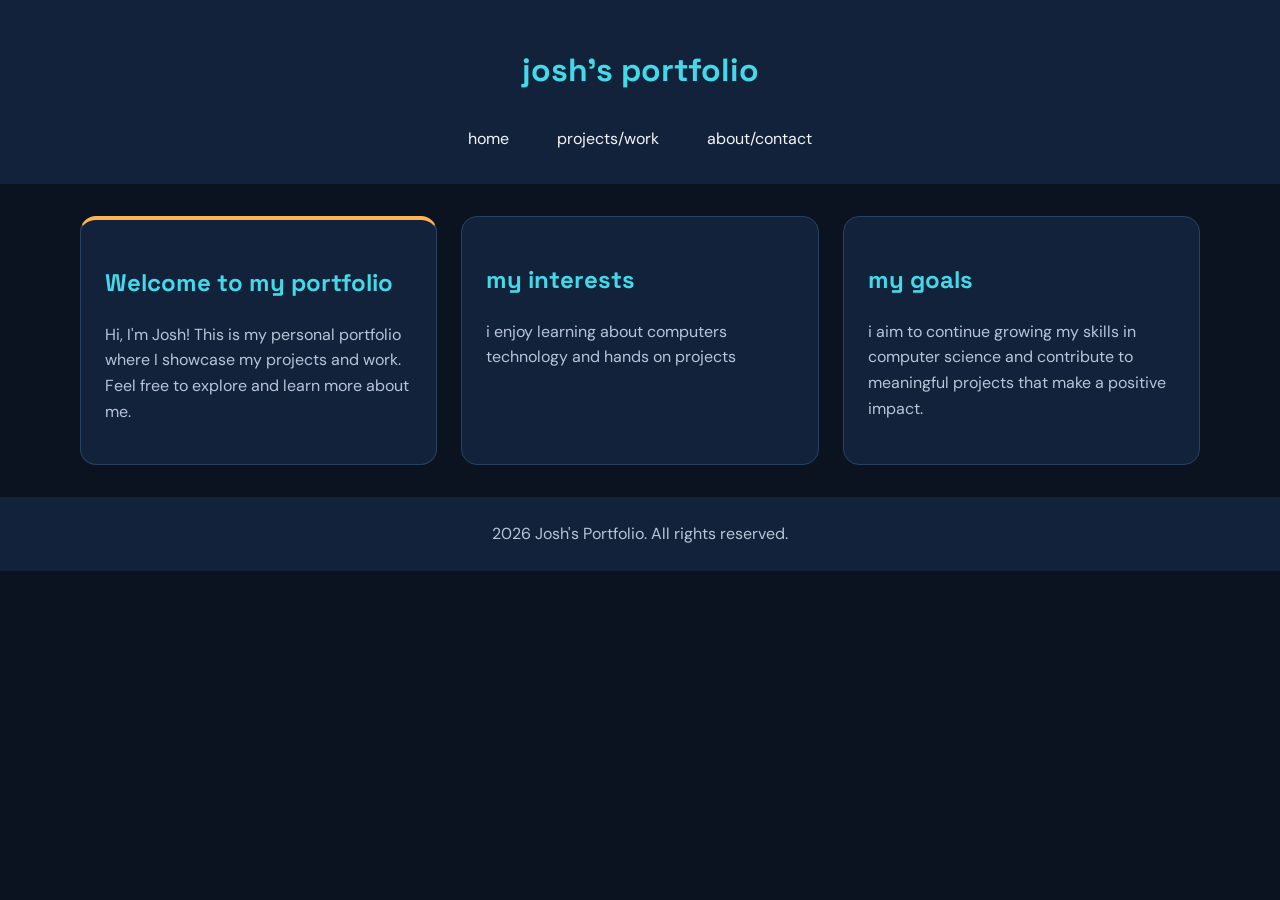
<file: index.html>
<!DOCTYPE html>
<html lang="en">
<head>
    <meta charset="UTF-8">
    <meta name="viewport" content="width=device-width, initial-scale=1.0">
    <title>josh's portfolio [home]</title>
    <link rel="stylesheet" href="style.css">
</head>
<body>
<header>
    <h1>josh's portfolio</h1>
    <nav aria-label="main navigation">
        <a href="index.html">home</a>
        <a href="projects.html">projects/work</a>
        <a href="about.html">about/contact</a>
    </nav>

</header>
<main>
    <section id="welcome" class="card">
        <h2>Welcome to my portfolio</h2>
        <p>Hi, I'm Josh! This is my personal portfolio where I showcase my projects and work. Feel free to explore and learn more about me.</p>
    </section>
<section class="card">
    <h2>my interests</h2>
    <p>i enjoy learning about computers technology and hands on projects</p>
</section>

<section class="card">
    <h2>my goals</h2>
    <p>i aim to continue growing my skills in computer science and contribute to meaningful projects that make a positive impact.</p>
</section>
</main>

<footer>
    <p>2026 Josh's Portfolio. All rights reserved.</p>
</footer>
</body>
</html>
</file>
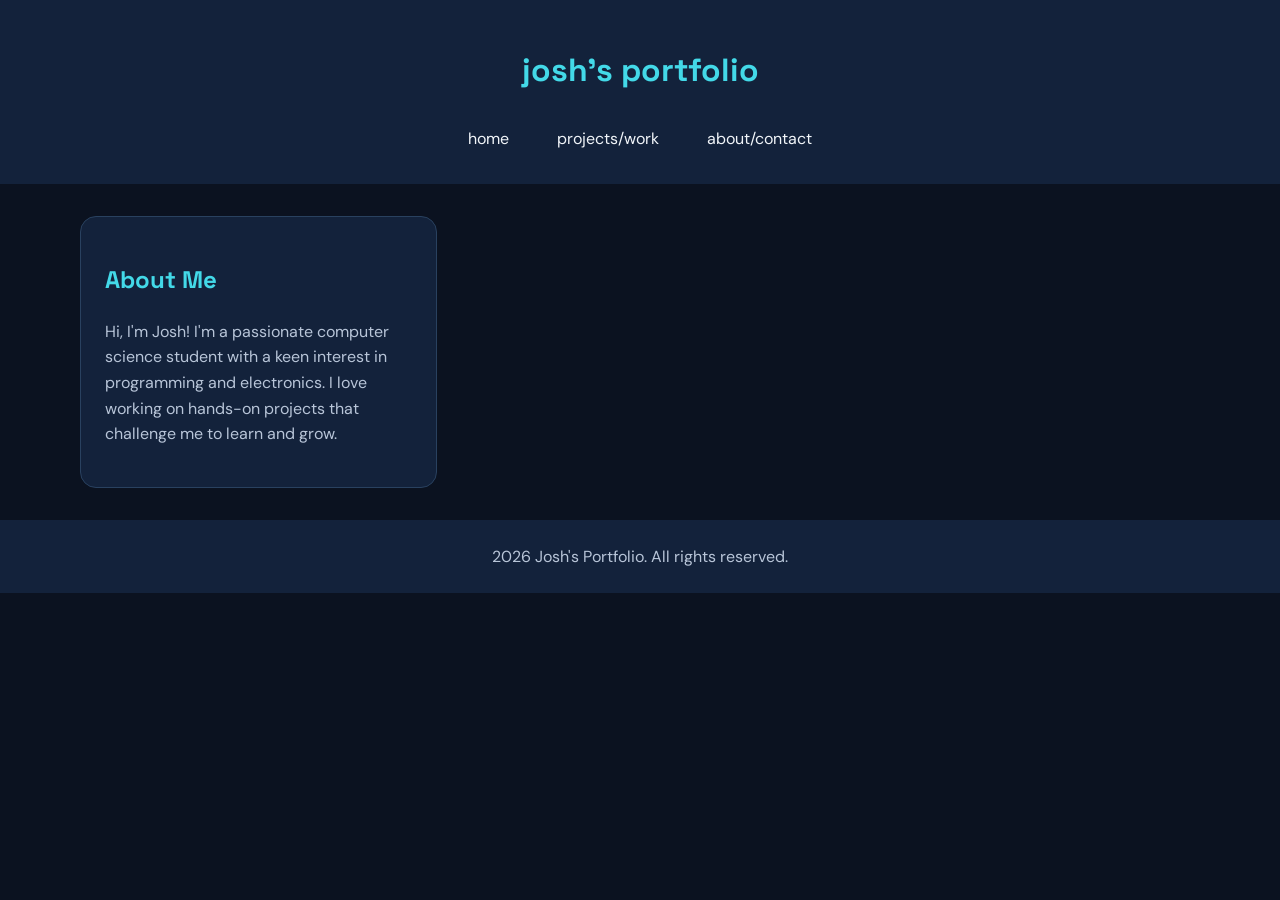
<file: about.html>
<!DOCTYPE html>
<html lang="en">
<head>
    <meta charset="UTF-8">
    <meta name="viewport" content="width=device-width, initial-scale=1.0">
    <title>josh's portfolio [about]</title>
    <link rel="stylesheet" href="style.css">
</head>
<body>
<header>
    <h1>josh's portfolio</h1>
    <nav aria-label="main navigation">
        <a href="index.html">home</a>
        <a href="projects.html">projects/work</a>
        <a href="about.html">about/contact</a>
    </nav>
</header>

<main>
    <section class="card">
        <h2>About Me</h2>
        <p>Hi, I'm Josh! I'm a passionate computer science student with a keen interest in programming and electronics. I love working on hands-on projects that challenge me to learn and grow.</p>
    </section>
</main>

<footer>
    <p>2026 Josh's Portfolio. All rights reserved.</p>
</footer>
</body>
</html>
</file>
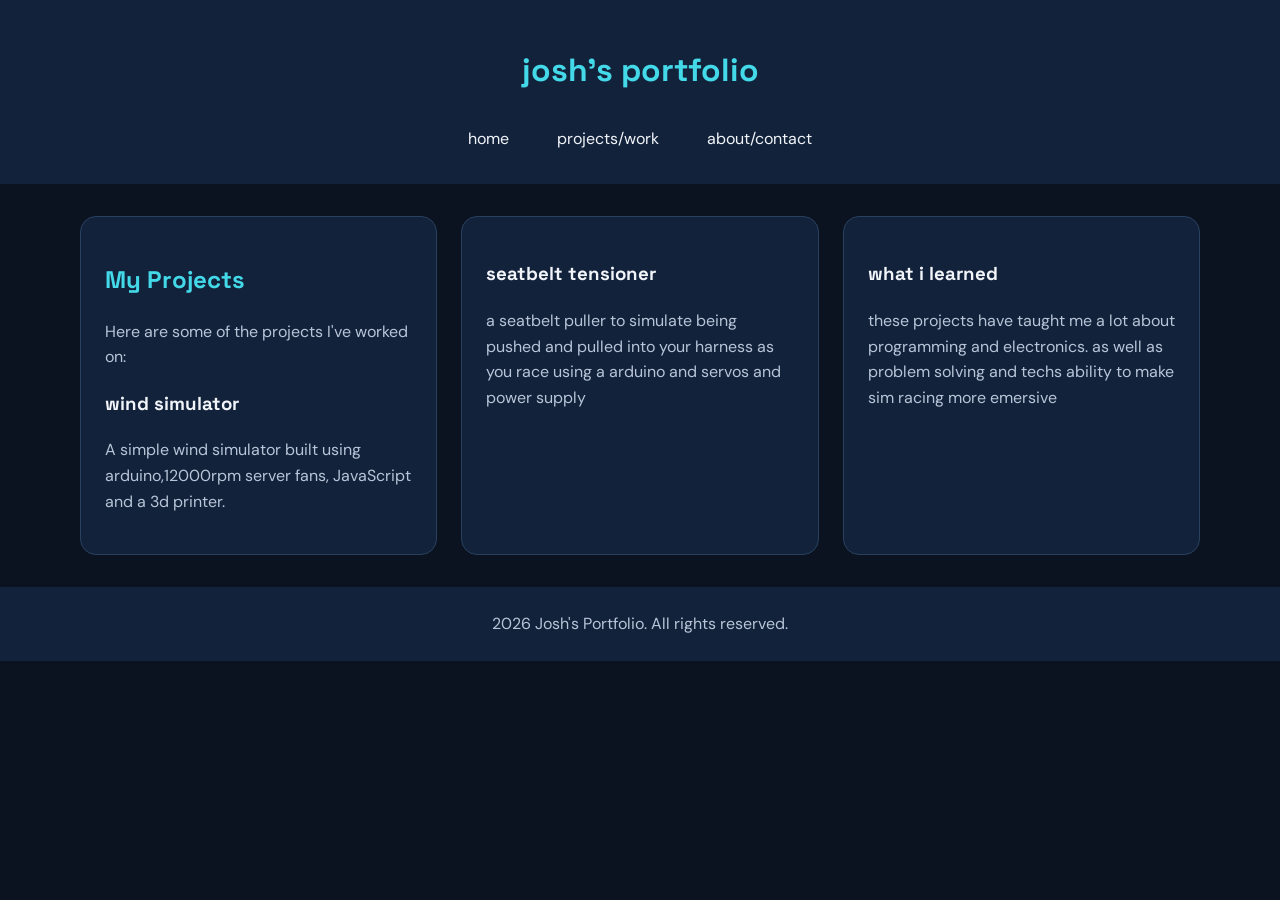
<file: projects.html>
<!DOCTYPE html>
<html lang="en">
<head>
    <meta charset="UTF-8">
    <meta name="viewport" content="width=device-width, initial-scale=1.0">
    <title>josh's portfolio [projects]</title>
    <link rel="stylesheet" href="style.css">
</head>
<body>
<header>
    <h1>josh's portfolio</h1>
    <nav aria-label="main navigation">
        <a href="index.html">home</a>
        <a href="projects.html">projects/work</a>
        <a href="about.html">about/contact</a>
    </nav>
</header>

<main>
    <section class="card">
        <h2>My Projects</h2>
        <p>Here are some of the projects I've worked on:</p>
        <h3>wind simulator</h3>
        <p>A simple wind simulator built using arduino,12000rpm server fans, JavaScript and a 3d printer.</p>
    </section>
    <section class="card">
        <h3>seatbelt tensioner</h3>
        <p>a seatbelt puller to simulate being pushed and pulled into your harness as you race using a arduino and servos and power supply </p>
    </section>
    <section class="card">
        <h3>what i learned</h3>
        <p>these projects have taught me a lot about programming and electronics. as well as problem solving and techs ability to make sim racing more emersive</p>
    </section>
    </main>

<footer>
    <p>2026 Josh's Portfolio. All rights reserved.</p>
</footer>
</body>
</html>
</file>
<file: style.css>
@import url('https://fonts.googleapis.com/css2?family=DM+Sans:wght@400;500;600;700&family=Space+Grotesk:wght@500;600;700&display=swap');

:root {
    --color-background: #0b1220;
    --color-surface: #13223b;
    --color-text: #f1f5f9;
    --color-muted: #b8c5d8;
    --color-accent: #43d9e8;
    --color-highlight: #ffb454;
}

* {
    box-sizing: border-box;
}

body {
    margin: 0;
    background: var(--color-background);
    color: var(--color-text);
    font-family: "DM Sans", sans-serif;
    line-height: 1.6;
}

header,
footer {
    padding: 24px 16px;
    background: var(--color-surface);
    text-align: center;
}

h1,
h2,
h3 {
    font-family: "Space Grotesk", sans-serif;
}

h1,
h2 {
    color: var(--color-accent);
}

nav {
    display: flex;
    flex-wrap: wrap;
    justify-content: center;
    gap: 16px;
    margin-top: 16px;
}

nav a {
    padding: 8px 16px;
    border-radius: 16px;
    color: var(--color-text);
    text-decoration: none;
}

nav a:hover,
nav a:focus {
    background: var(--color-accent);
    color: var(--color-background);
}

main {
    display: grid;
    grid-template-columns: 1fr;
    gap: 24px;
    width: calc(100% - 32px);
    max-width: 1120px;
    margin: 0 auto;
    padding: 32px 0;
}

.card {
    padding: 24px;
    border: 1px solid #29415f;
    border-radius: 16px;
    background: var(--color-surface);
}

.card p {
    color: var(--color-muted);
}

#welcome {
    border-top: 4px solid var(--color-highlight);
}

footer p {
    margin: 0;
    color: var(--color-muted);
}

@media (min-width: 768px) {
    main {
        grid-template-columns: repeat(2, minmax(0, 1fr));
    }
}

@media (min-width: 1200px) {
    main {
        grid-template-columns: repeat(3, minmax(0, 1fr));
    }
}
</file>
